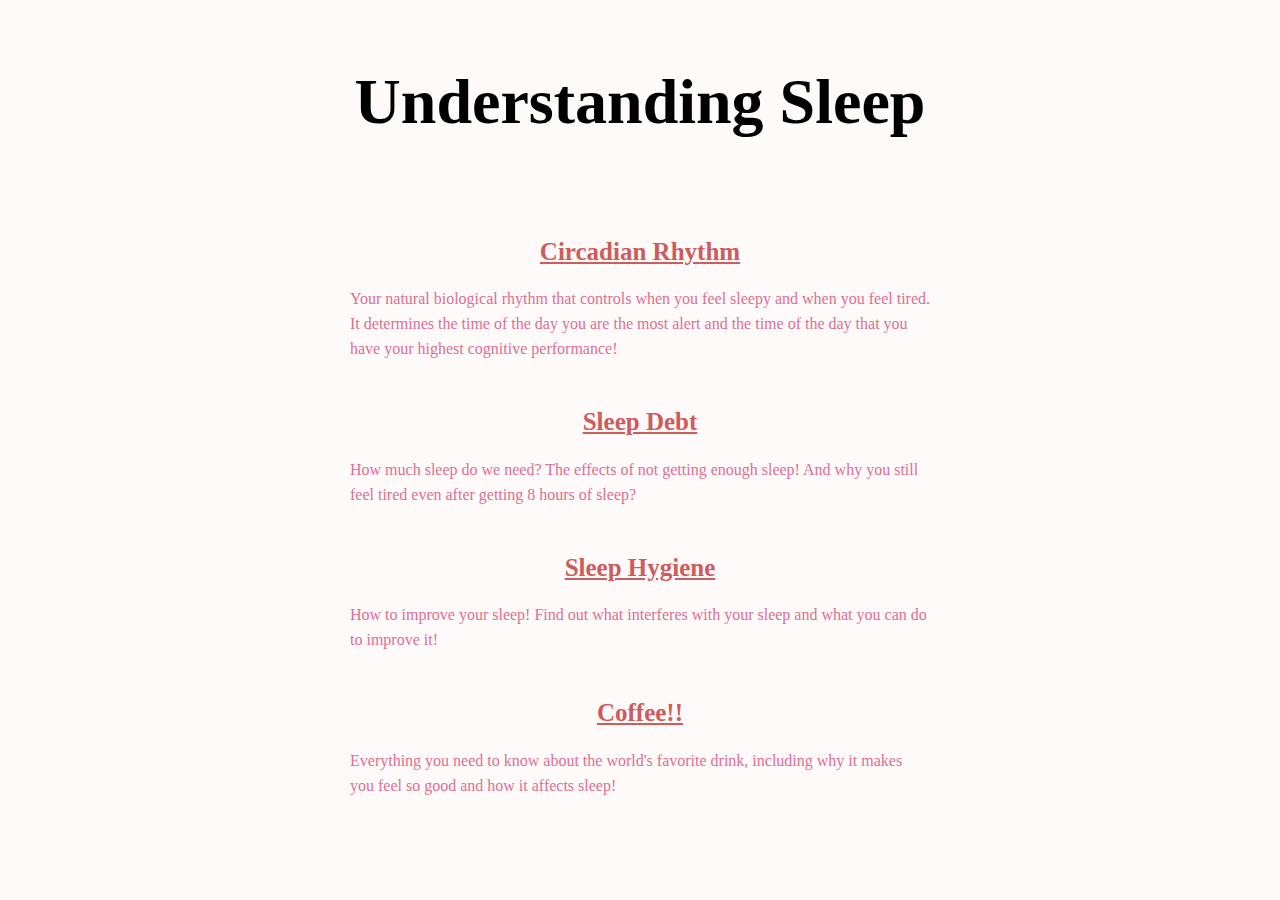
<file: index.html>
<!DOCTYPE html>
<html>
  <head>
    <title>Community Sleep Project</title>
    <link href="sleep.css" rel="stylesheet" type="text/css" />
  </head>
  <body>
    <div class ="mainHeader">
      <h1 align="center">Understanding Sleep</h1>
    </div>

    <div class="divGap">
      <h2 align="center" class="topic"><a href="CircadianRhythm.html" class="aLink"><u class="underlineColor"> Circadian Rhythm</u></a></h2>
      <p class="info">
        Your natural biological rhythm that controls when you feel sleepy and when you feel tired. It determines the time of the day you are the most alert and the time of the day that you have your highest cognitive performance!
      </p>
    </div>

    <div class="divGap">
      <h2 align="center" class="topic"><a href="SleepDebt.html" class="aLink"><u>Sleep Debt</u></a></h2>
      <p class="info">
        How much sleep do we need? The effects of not getting enough sleep! And why you still feel tired even after getting 8 hours of sleep?
      </p>
    </div>

    <div class="divGap">
      <h2 align="center" class="topic"><a href="SleepHygiene.html" class="aLink"><u>Sleep Hygiene</u></a></h2>
      <p class="info">
        How to improve your sleep! Find out what interferes with your sleep and what you can do to improve it!
      </p>
    </div>

    <div class="divGap">
      <h2 align="center" class="topic"><a href="Coffee.html" class="aLink"><u>Coffee!!</u></a></h2>
      <p class="info">
        Everything you need to know about the world's favorite drink, including why it makes you feel so good and how it affects sleep!
      </p>
    </div>





  </body>




</html>
</file>
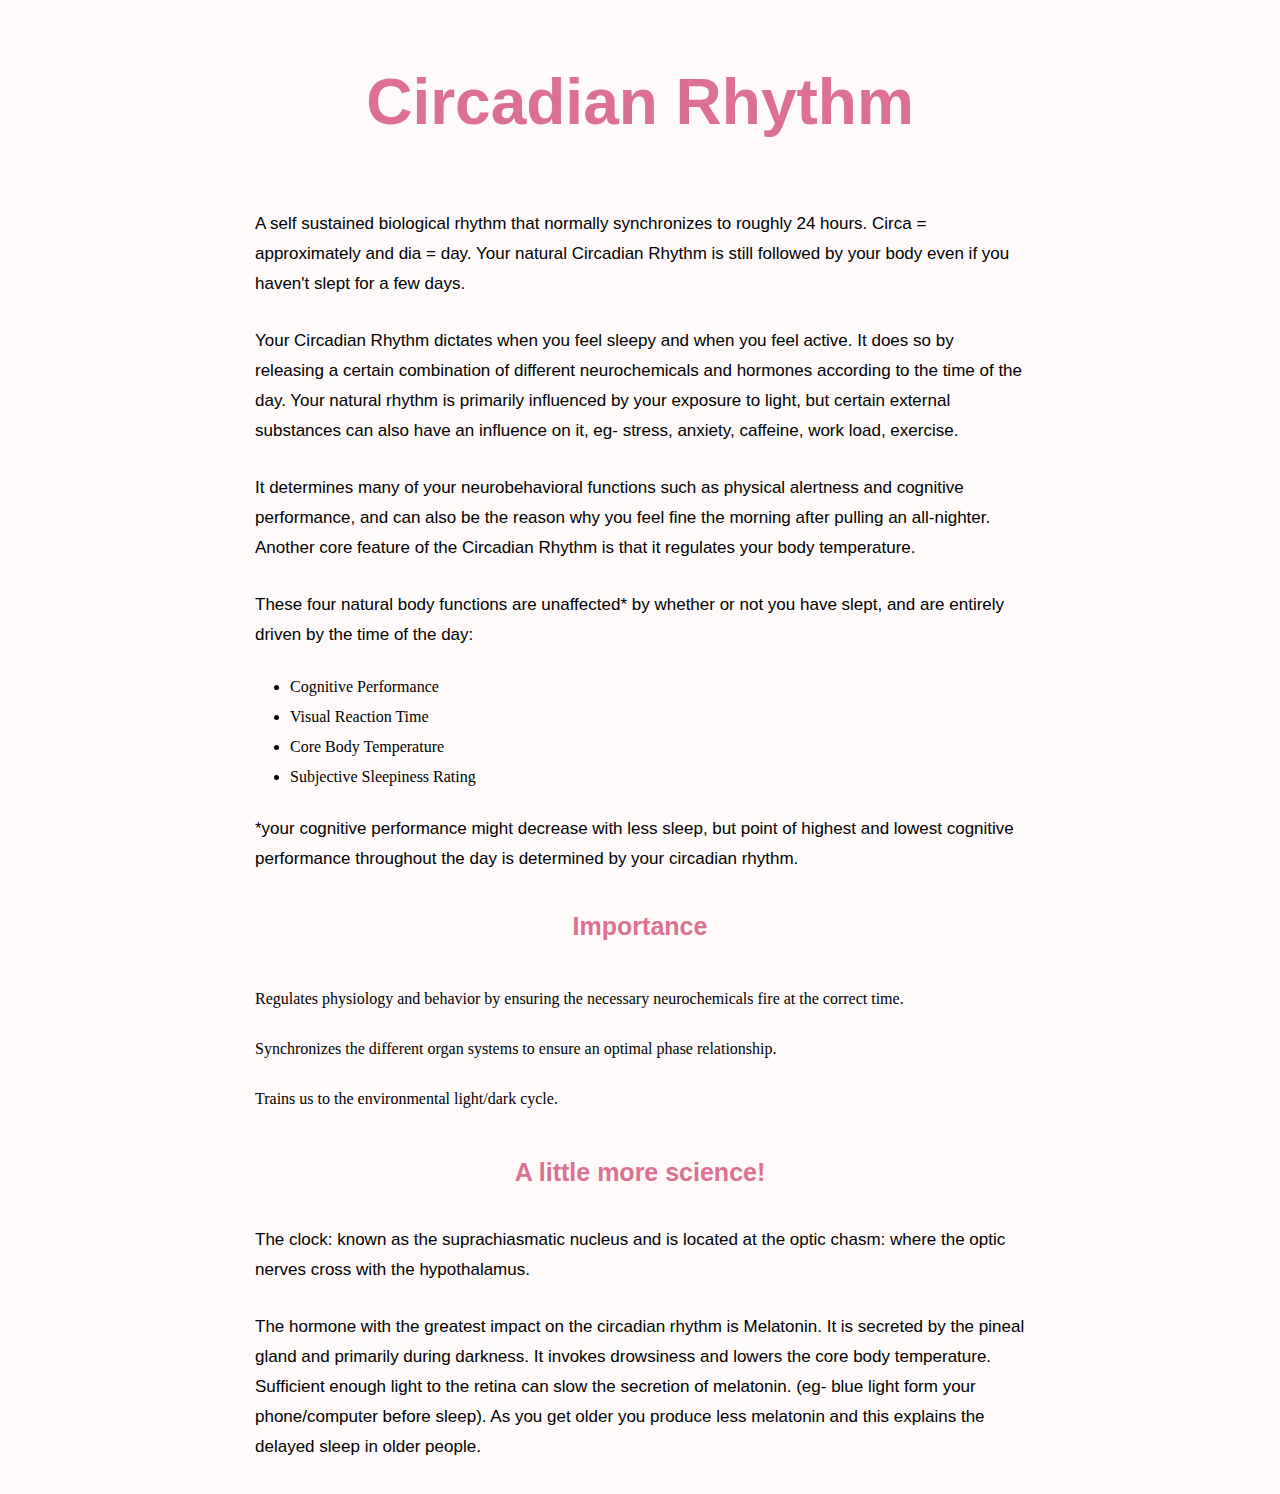
<file: CircadianRhythm.html>
<!DOCTYPE html>
<html>
  <head>
    <title>Circadian Rhythm</title>
    <link href="sleep.css" rel="stylesheet" type="text/css" />
  </head>
  <body>
    <div class ="mainHeader2">
      <h1 align="center">Circadian Rhythm</h1>
    </div>

    <div class = "divGap">
      <p class = "description">
        A self sustained biological rhythm that normally synchronizes to roughly 24 hours. Circa = approximately and dia = day. Your natural Circadian Rhythm is still followed by your body even if you haven't slept for a few days.
      </p>
      <p class="description">
        Your Circadian Rhythm dictates when you feel sleepy and when you feel active. It does so by releasing a certain combination of different neurochemicals and hormones according to the time of the day. Your natural rhythm is primarily influenced by your exposure to light, but certain external substances can also have an influence on it, eg- stress, anxiety, caffeine, work load, exercise.
      </p>
      <p class="description">
      It determines many of your neurobehavioral functions such as physical alertness and cognitive performance, and can also be the reason why you feel fine the morning after pulling an all-nighter. Another core feature of the Circadian Rhythm is that it regulates your body temperature.
      </p>
      <p class="description">
        These four natural body functions are unaffected* by whether or not you have slept, and are entirely driven by the time of the day:
        <ul class="ulPositioner">
          <li>Cognitive Performance</li>
          <li>Visual Reaction Time</li>
          <li>Core Body Temperature</li>
          <li>Subjective Sleepiness Rating</li>
        </ul>
      </p>
      <p class = "description">
        *your cognitive performance might decrease with less sleep, but point of highest and lowest cognitive performance throughout the day is determined by your circadian rhythm.
      </p>
      <div class = "subHeader">
        <h4 align = "center">Importance</h4>
      </div>
      <ul class ="ulPositioner2">
        <li>Regulates physiology and behavior by ensuring the necessary neurochemicals fire at the correct time.</li>
        <li>Synchronizes the different organ systems to ensure an optimal phase relationship.</li>
        <li>Trains us to the environmental light/dark cycle.</li>
      </ul>
      <div class = "subHeader">
        <h4 align = "center">A little more science!</h4>
      </div>
      <p class = "description">
        The clock: known as the suprachiasmatic nucleus and is located at the optic chasm: where the optic nerves cross with the hypothalamus.
      </p>
      <p class ="description">
        The hormone with the greatest impact on the circadian rhythm is Melatonin. It is secreted by the pineal gland and primarily during darkness. It invokes drowsiness and lowers the core body temperature. Sufficient enough light to the retina can slow the secretion of melatonin. (eg- blue light form your phone/computer before sleep). As you get older you produce less melatonin and this explains the delayed sleep in older people.
      </p>

    </div>


  </body>










</html>
</file>
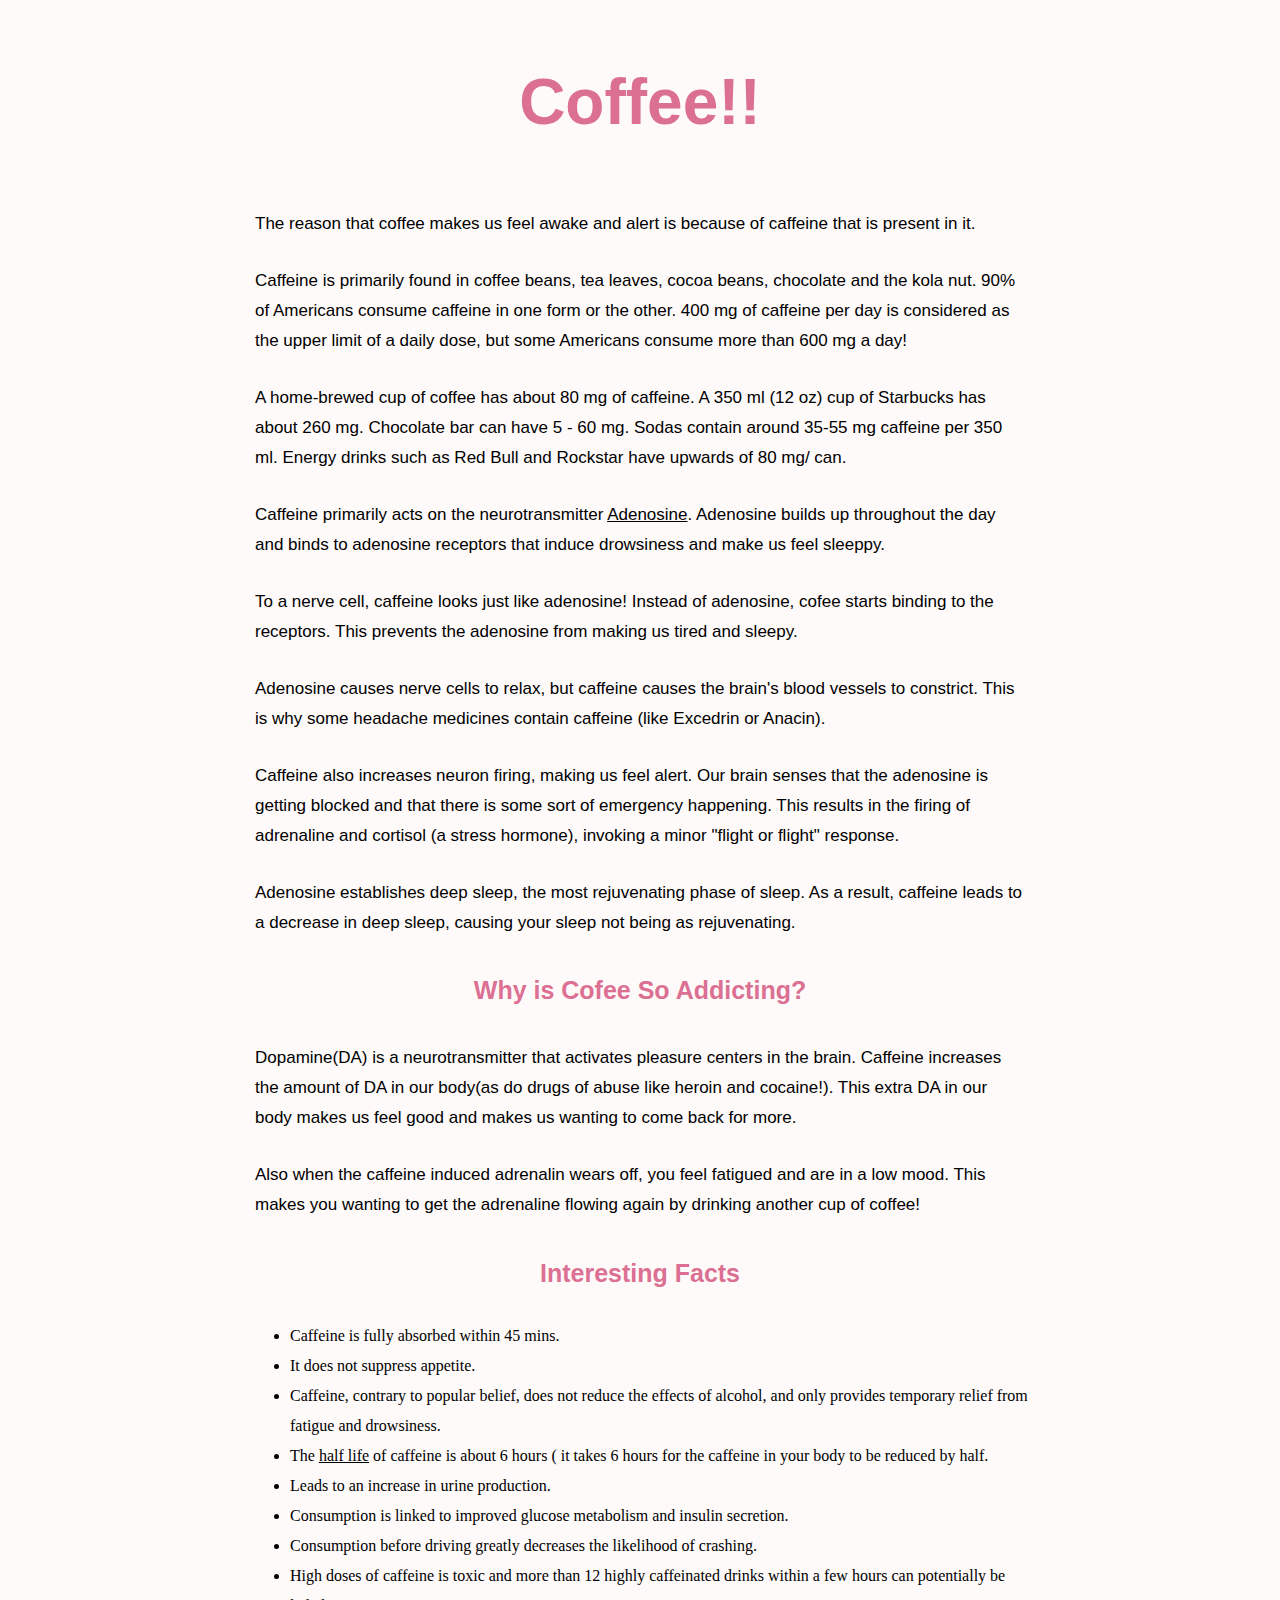
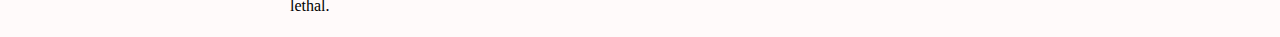
<file: Coffee.html>
<!DOCTYPE html>
<html>
  <head>
    <title>Coffee!</title>
    <link href="sleep.css" rel="stylesheet" type="text/css" />
  </head>
  <body>
    <div class ="mainHeader2">
      <h1 align="center">Coffee!!</h1>
    </div>
    <p class="description">
      The reason that coffee makes us feel awake and alert is because of caffeine that is present in it.
    </p>
    <p class="description">
      Caffeine is primarily found in coffee beans, tea leaves, cocoa beans, chocolate and the kola nut. 90% of Americans consume caffeine in one form or the other.
      400 mg of caffeine per day is considered as the upper limit of a daily dose, but some Americans consume more than 600 mg a day!
    </p>
    <p class="description">
      A home-brewed cup of coffee has about 80 mg of caffeine. A 350 ml (12 oz) cup of Starbucks has about 260 mg. Chocolate bar can have 5 - 60 mg. Sodas contain around 35-55 mg caffeine per 350 ml. Energy drinks such as Red Bull and Rockstar have upwards of 80 mg/ can.
    </p>
    <p class="description">
      Caffeine primarily acts on the neurotransmitter <u>Adenosine</u>. Adenosine builds up throughout the day and binds to adenosine receptors that induce drowsiness and make us feel sleeppy.
    </p>
    <p class="description">
      To a nerve cell, caffeine looks just like adenosine! Instead of adenosine, cofee starts binding to the receptors. This prevents the adenosine from making us tired and sleepy.
    </p>
    <p class="description">
      Adenosine causes nerve cells to relax, but caffeine causes the brain's blood vessels to constrict. This is why some headache medicines contain caffeine (like Excedrin or Anacin).
    </p>
    <p class="description">
      Caffeine also increases neuron firing, making us feel alert. Our brain senses that the adenosine is getting blocked and that there is some sort of emergency happening. This results in the firing of adrenaline and cortisol (a stress hormone), invoking a minor "flight or flight" response.
    </p>
    <p class="description">
      Adenosine establishes deep sleep, the most rejuvenating phase of sleep. As a result, caffeine leads to a decrease in deep sleep, causing your sleep not being as rejuvenating.
    </p>
    <div class = "subHeader">
      <h4 align = "center">Why is Cofee So Addicting?</h4>
    </div>
    <p class="description">
      Dopamine(DA) is a neurotransmitter that activates pleasure centers in the brain. Caffeine increases the amount of DA in our body(as do drugs of abuse like heroin and cocaine!). This extra DA in our body makes us feel good and makes us wanting to come back for more.
    </p>
    <p class="description">
      Also when the caffeine induced adrenalin wears off, you feel fatigued and are in a low mood. This makes you wanting to get the adrenaline flowing again by drinking another cup of coffee!
    </p>
    <div class = "subHeader">
      <h4 align = "center">Interesting Facts</h4>
    </div>
    <ul class="ulPositioner">
      <li>Caffeine is fully absorbed within 45 mins.</li>
      <li>It does not suppress appetite.</li>
      <li>Caffeine, contrary to popular belief, does not reduce the effects of alcohol, and only provides temporary relief from fatigue and drowsiness.</li>
      <li>The <u>half life</u> of caffeine is about 6 hours ( it takes 6 hours for the caffeine in your body to be reduced by half.</li>
      <li>Leads to an increase in urine production.</li>
      <li>Consumption is linked to improved glucose metabolism and insulin secretion.</li>
      <li>Consumption before driving greatly decreases the likelihood of crashing.</li>
      <li>High doses of caffeine is toxic and more than 12 highly caffeinated drinks within a few hours can potentially be lethal.</li>
    </ul>

  </body>

</html>
</file>
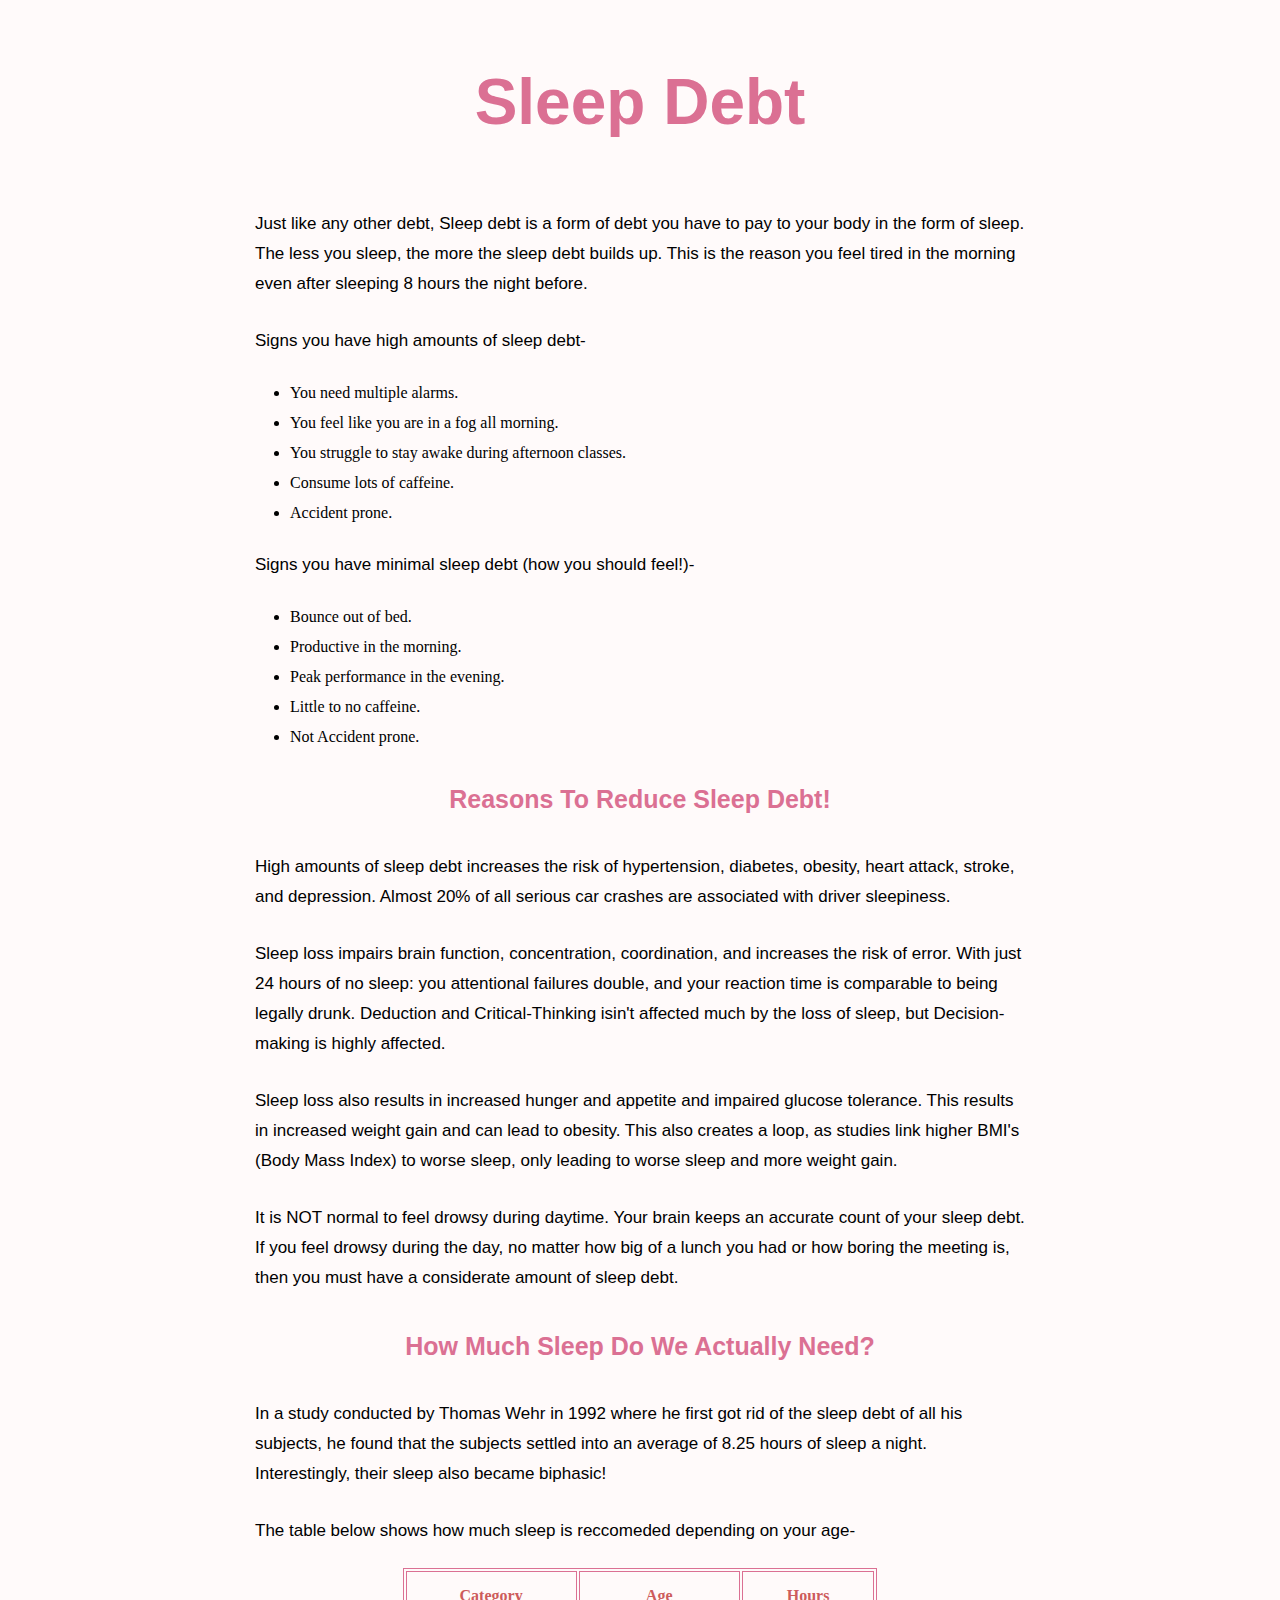
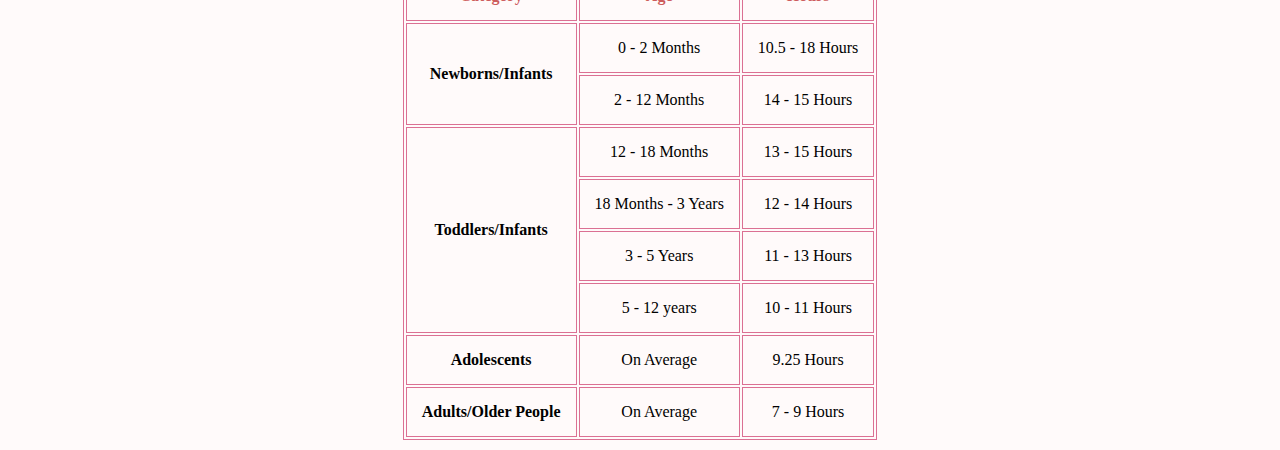
<file: SleepDebt.html>
<!DOCTYPE html>
<html>
  <head>
    <title>Sleep Debt</title>
    <link href="sleep.css" rel="stylesheet" type="text/css" />
  </head>
  <body>
    <div class ="mainHeader2">
      <h1 align="center">Sleep Debt</h1>
    </div>

    <div class="divGap">
      <p class ="description">
        Just like any other debt, Sleep debt is a form of debt you have to pay to your body in the form of sleep. The less you sleep, the more the sleep debt builds up. This is the reason you feel tired in the morning even after sleeping 8 hours the night before.
      </p>
      <p class ="description">
        Signs you have high amounts of sleep debt-
        <ul class="ulPositioner">
          <li>You need multiple alarms.</li>
          <li>You feel like you are in a fog all morning.</li>
          <li>You struggle to stay awake during afternoon classes.</li>
          <li>Consume lots of caffeine.</li>
          <li>Accident prone.</li>
        </ul>
      </p>
      <p class ="description">
        Signs you have minimal sleep debt (how you should feel!)-
        <ul class="ulPositioner">
          <li>Bounce out of bed.</li>
          <li>Productive in the morning.</li>
          <li>Peak performance in the evening.</li>
          <li>Little to no caffeine.</li>
          <li>Not Accident prone.</li>
        </ul>
      </p>
      <div class = "subHeader">
        <h4 align = "center">Reasons To Reduce Sleep Debt!</h4>
      </div>
      <p class="description">
        High amounts of sleep debt increases the risk of hypertension, diabetes, obesity, heart attack, stroke, and depression. Almost 20% of all serious car crashes are associated with driver sleepiness.
      </p>
      <p class="description">
        Sleep loss impairs brain function, concentration, coordination, and increases the risk of error. With just 24 hours of no sleep: you attentional failures double, and your reaction time is comparable to being legally drunk. Deduction and Critical-Thinking isin't affected much by the loss of sleep, but Decision-making is highly affected.
      </p>
      <p class="description">
        Sleep loss also results in increased hunger and appetite and impaired glucose tolerance. This results in increased weight gain and can lead to obesity. This also creates a loop, as studies link higher BMI's (Body Mass Index) to worse sleep, only leading to worse sleep and more weight gain.
      </p>
      <p class = "description">
        It is NOT normal to feel drowsy during daytime. Your brain keeps an accurate count of your sleep debt. If you feel drowsy during the day, no matter how big of a lunch you had or how boring the meeting is, then you must have a considerate amount of sleep debt.
      </p>
      <div class = "subHeader">
        <h4 align = "center">How Much Sleep Do We Actually Need?</h4>
      </div>
      <p class="description">
        In a study conducted by Thomas Wehr in 1992 where he first got rid of the sleep debt of all his subjects, he found that the subjects settled into an average of 8.25 hours of sleep a night. Interestingly, their sleep also became biphasic!
      </p>
      <p class="description">
        The table below shows how much sleep is reccomeded depending on your age-
      </p>
      <table align ="center">
        <tr class="tableHeader">
          <th>Category</th>
          <th>Age</th>
          <th>Hours</th>
        </tr>
        <tr>
          <th rowspan="2">Newborns/Infants</th>
          <td>0 - 2 Months</td>
          <td>10.5 - 18 Hours</td>
        </tr>
        <tr>
          <td>2 - 12 Months</td>
          <td>14 - 15 Hours</td>
        </tr>
        <tr>
          <th rowspan="4">Toddlers/Infants</th>
          <td>12 - 18 Months</td>
          <td>13 - 15 Hours</td>
        </tr>
        <tr>
          <td>18 Months - 3 Years</td>
          <td>12 - 14 Hours</td>
        </tr>
        <tr>
          <td>3 - 5 Years</td>
          <td>11 - 13 Hours</td>
        </tr>
        <tr>
          <td>5 - 12 years</td>
          <td>10 - 11 Hours</td>
        </tr>
        <tr>
          <th>Adolescents</th>
          <td>On Average</td>
          <td>9.25 Hours</td>
        </tr>
        <tr>
          <th>Adults/Older People</th>
          <td>On Average</td>
          <td>7 - 9 Hours</td>
        </tr>
      </table>


    </div>
  </body>
</html>






















</html>
</file>
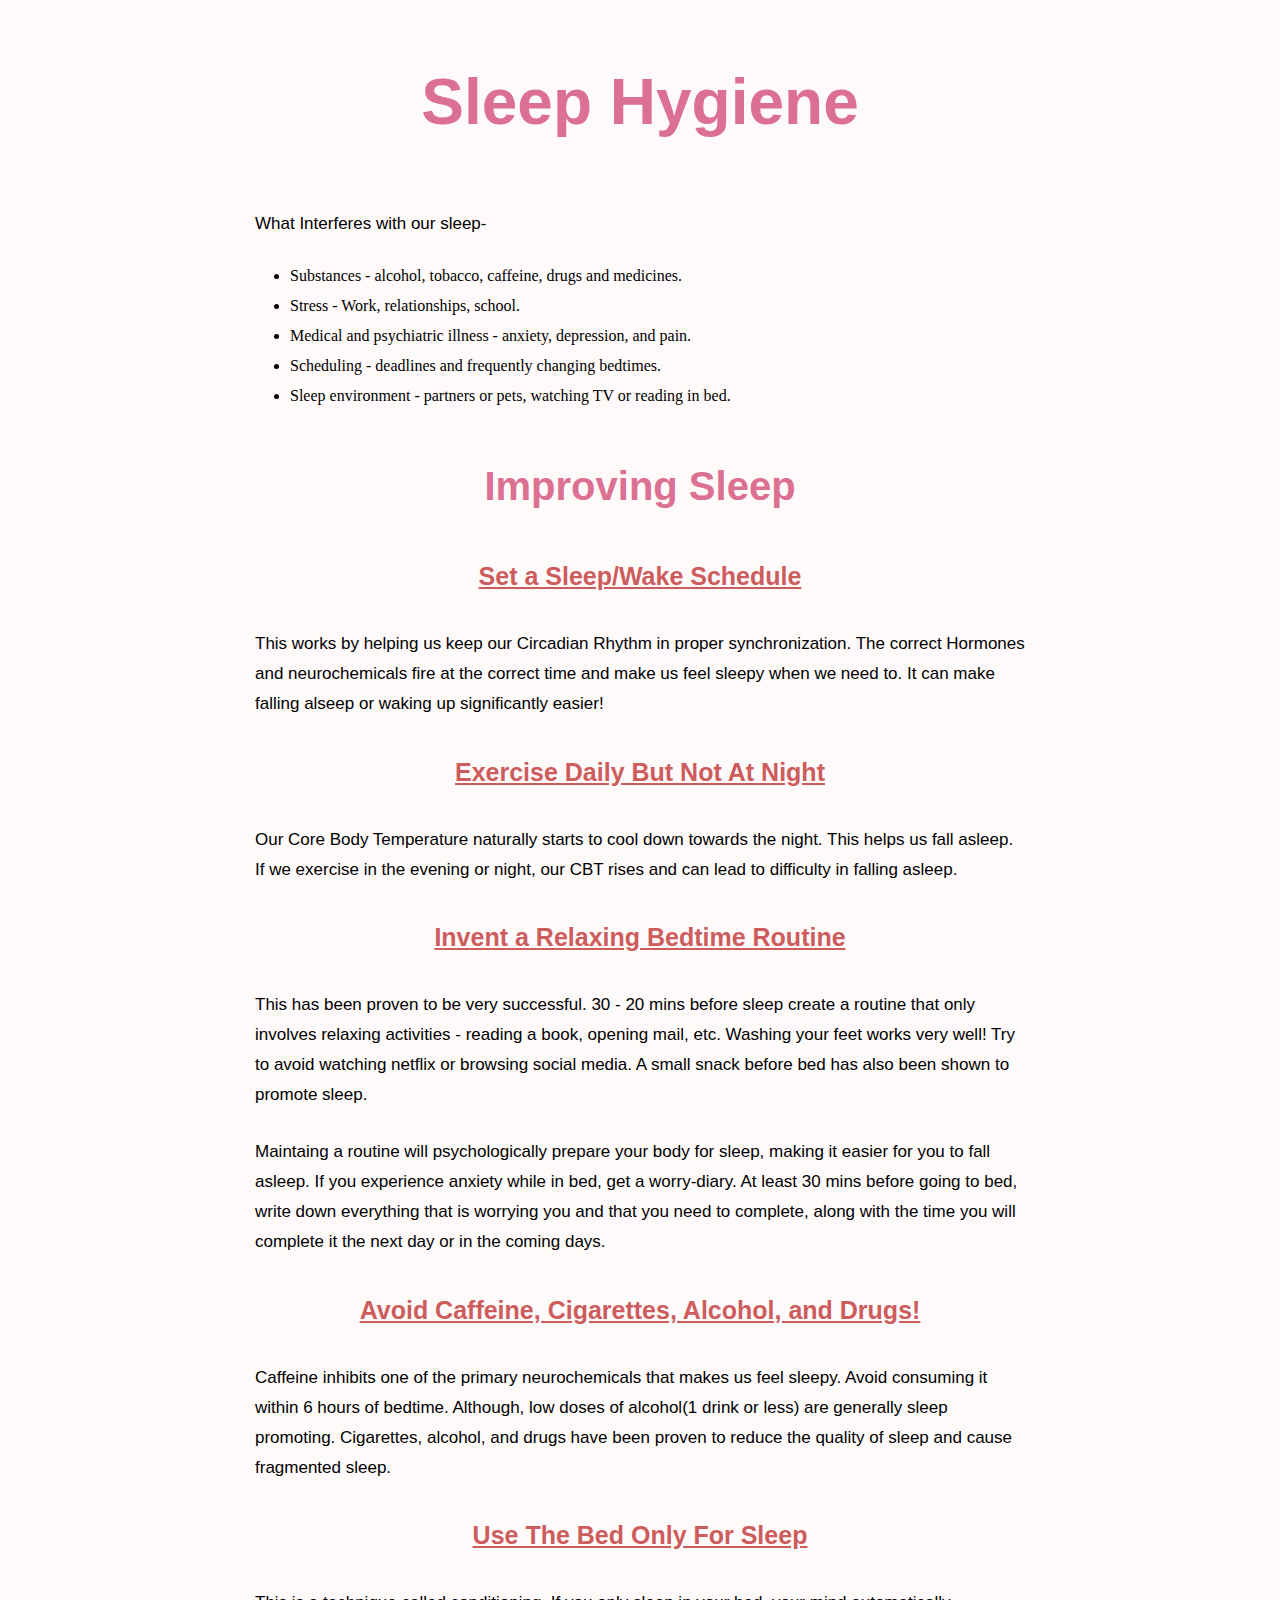
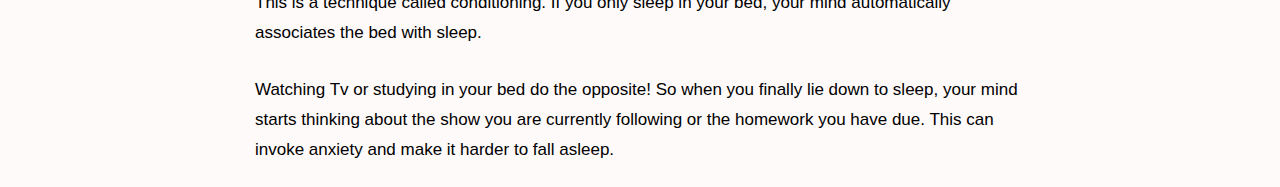
<file: SleepHygiene.html>
<!DOCTYPE html>
<html>
  <head>
    <title>Sleep Hygiene</title>
    <link href="sleep.css" rel="stylesheet" type="text/css" />
  </head>
  <body>
    <div class ="mainHeader2">
      <h1 align="center">Sleep Hygiene</h1>
    </div>
    <p class ="description">
      What Interferes with our sleep-
      <ul class="ulPositioner">
        <li>Substances - alcohol, tobacco, caffeine, drugs and medicines.</li>
        <li>Stress - Work, relationships, school.</li>
        <li>Medical and psychiatric illness - anxiety, depression, and pain.</li>
        <li>Scheduling - deadlines and frequently changing bedtimes.</li>
        <li>Sleep environment - partners or pets, watching TV or reading in bed.</li>
      </ul>
    </p>
    <div class = "subHeader2">
      <h4 align = "center">Improving Sleep</h4>
    </div>
    <div class= "subHeader3">
      <h4 align = "center"><u>Set a Sleep/Wake Schedule</u></h4>
    </div>
    <p class ="description">
      This works by helping us keep our Circadian Rhythm in proper synchronization. The correct Hormones and neurochemicals fire at the correct time and make us feel sleepy when we need to. It can make falling alseep or waking up significantly easier!
    </p>
    <div class= "subHeader3">
      <h4 align = "center"><u>Exercise Daily But Not At Night</u></h4>
    </div>
    <p class="description">
      Our Core Body Temperature naturally starts to cool down towards the night. This helps us fall asleep. If we exercise in the evening or night, our CBT rises and can lead to difficulty in falling asleep.
    </p>
    <div class= "subHeader3">
      <h4 align = "center"><u>Invent a Relaxing Bedtime Routine</u></h4>
    </div>
    <p class = "description">
      This has been proven to be very successful. 30 - 20 mins before sleep create a routine that only involves relaxing activities - reading a book, opening mail, etc. Washing your feet works very well! Try to avoid watching netflix or browsing social media. A small snack before bed has also been shown to promote sleep.
    </p>
    <p class="description">
      Maintaing a routine will psychologically prepare your body for sleep, making it easier for you to fall asleep.
      If you experience anxiety while in bed, get a worry-diary. At least 30 mins before going to bed, write down everything that is worrying you and that you need to complete, along with the time you will complete it the next day or in the coming days.
    </p>
    <div class= "subHeader3">
      <h4 align = "center"><u>Avoid Caffeine, Cigarettes, Alcohol, and Drugs!</u></h4>
    </div>
    <p class = "description">
      Caffeine inhibits one of the primary neurochemicals that makes us feel sleepy. Avoid consuming it within 6 hours of bedtime. Although, low doses of alcohol(1 drink or less) are generally sleep promoting.
      Cigarettes, alcohol, and drugs have been proven to reduce the quality of sleep and cause fragmented sleep.
      <div class= "subHeader3">
        <h4 align = "center"><u>Use The Bed Only For Sleep</u></h4>
      </div>
      <p class = "description">
        This is a technique called conditioning. If you only sleep in your bed, your mind automatically associates the bed with sleep.
      </p>
      <p class="description">
        Watching Tv or studying in your bed do the opposite! So when you finally lie down to sleep, your mind starts thinking about the show you are currently following or the homework you have due. This can invoke anxiety and make it harder to fall asleep.
      </p>

    </p>

  </body>
</html>
</file>
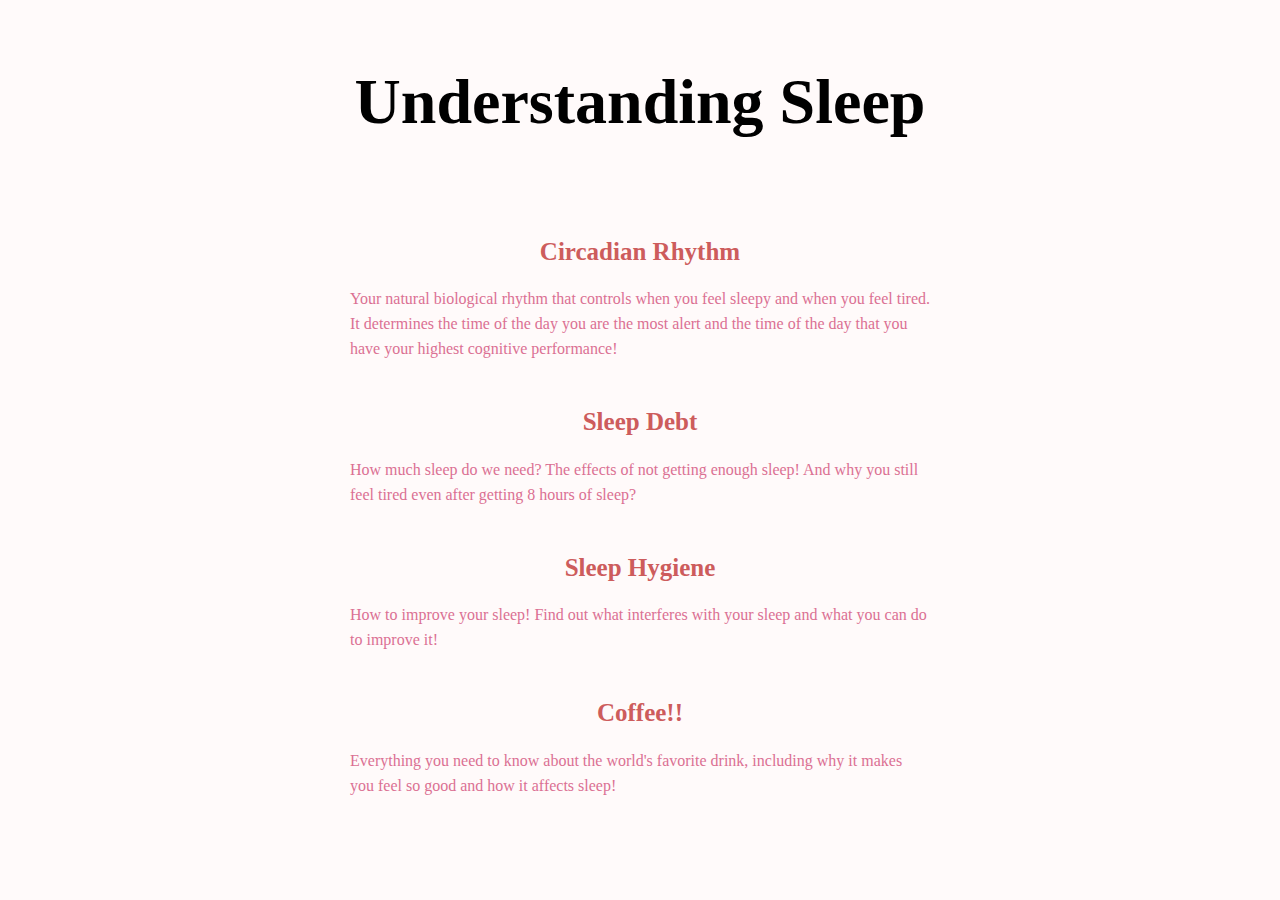
<file: WYWS.html>
<!DOCTYPE html>
<html>
  <head>
    <title>Community Sleep Project</title>
    <link href="sleep.css" rel="stylesheet" type="text/css" />
  </head>
  <body>
    <div class ="mainHeader">
      <h1 align="center">Understanding Sleep</h1>
    </div>

    <div class="divGap">
      <h2 align="center" class="topic"><a href="CircadianRhythm.html" class="aLink"> Circadian Rhythm</a></h2>
      <p class="info">
        Your natural biological rhythm that controls when you feel sleepy and when you feel tired. It determines the time of the day you are the most alert and the time of the day that you have your highest cognitive performance!
      </p>
    </div>

    <div class="divGap">
      <h2 align="center" class="topic"><a href="SleepDebt.html" class="aLink">Sleep Debt</a></h2>
      <p class="info">
        How much sleep do we need? The effects of not getting enough sleep! And why you still feel tired even after getting 8 hours of sleep?
      </p>
    </div>

    <div class="divGap">
      <h2 align="center" class="topic"><a href="SleepHygiene.html" class="aLink">Sleep Hygiene</a></h2>
      <p class="info">
        How to improve your sleep! Find out what interferes with your sleep and what you can do to improve it!
      </p>
    </div>

    <div class="divGap">
      <h2 align="center" class="topic"><a href="Coffee.html" class="aLink">Coffee!!</a></h2>
      <p class="info">
        Everything you need to know about the world's favorite drink, including why it makes you feel so good and how it affects sleep!
      </p>
    </div>





  </body>




</html>
</file>
<file: sleep.css>
body{
  background: snow;
	font-family: palatino;
	margin: 0;
}

table{
  border: 1px solid PaleVioletRed;
}

th, td{
  padding: 15px;
  text-align: center;
  border: 1px solid PaleVioletRed;
}


.mainHeader{
  font-size: 32px;
  padding: 22px 0px 35px 0px;

}

.underlineColor{
  border-bottom-color: PaleTurquoise;
}

.mainHeader2{
  font-size: 32px;
  padding: 22px 0px 5px 0px;
  color: PaleVioletRed;
  font-family: Helvetica;

}



.divGap{
  padding-bottom: 10px;
}

.subHeader{

  font-size: 25px;
  color: PaleVioletRed;
  font-family: Helvetica;

}

.subHeader3{

  font-size: 25px;
  color: IndianRed;
  font-family: Helvetica;

}

.subHeader2{

  font-size: 40px;
  color: PaleVioletRed;
  font-family: Helvetica;

}

.topic{
  padding-bottom: 0px;
  font-size: 25px
}

.aLink{
  color: IndianRed;
  text-decoration: none;
}

.tableHeader{
  color: IndianRed;
}
a.aLink:hover{color: PaleTurquoise;}


.description{
  margin-left: 250px;
  margin-right: 250px;
  font-size: 17px;
  padding: 5px;
  line-height: 30px;
  font-family: Helvetica;

}

.ulPositioner{
  margin-left: 250px;
  margin-right: 250px;
  line-height: 30px;

}

.ulPositioner2{
  margin-left: 215px;
  margin-right: 250px;
  line-height: 50px;
  list-style-type: none;

}

.info{
  color: PaleVioletRed;
  margin-left: 350px;
  margin-right: 350px;
  margin-top: 0px;
  padding-top: 0px;
  line-height: 25px;
}
</file>
